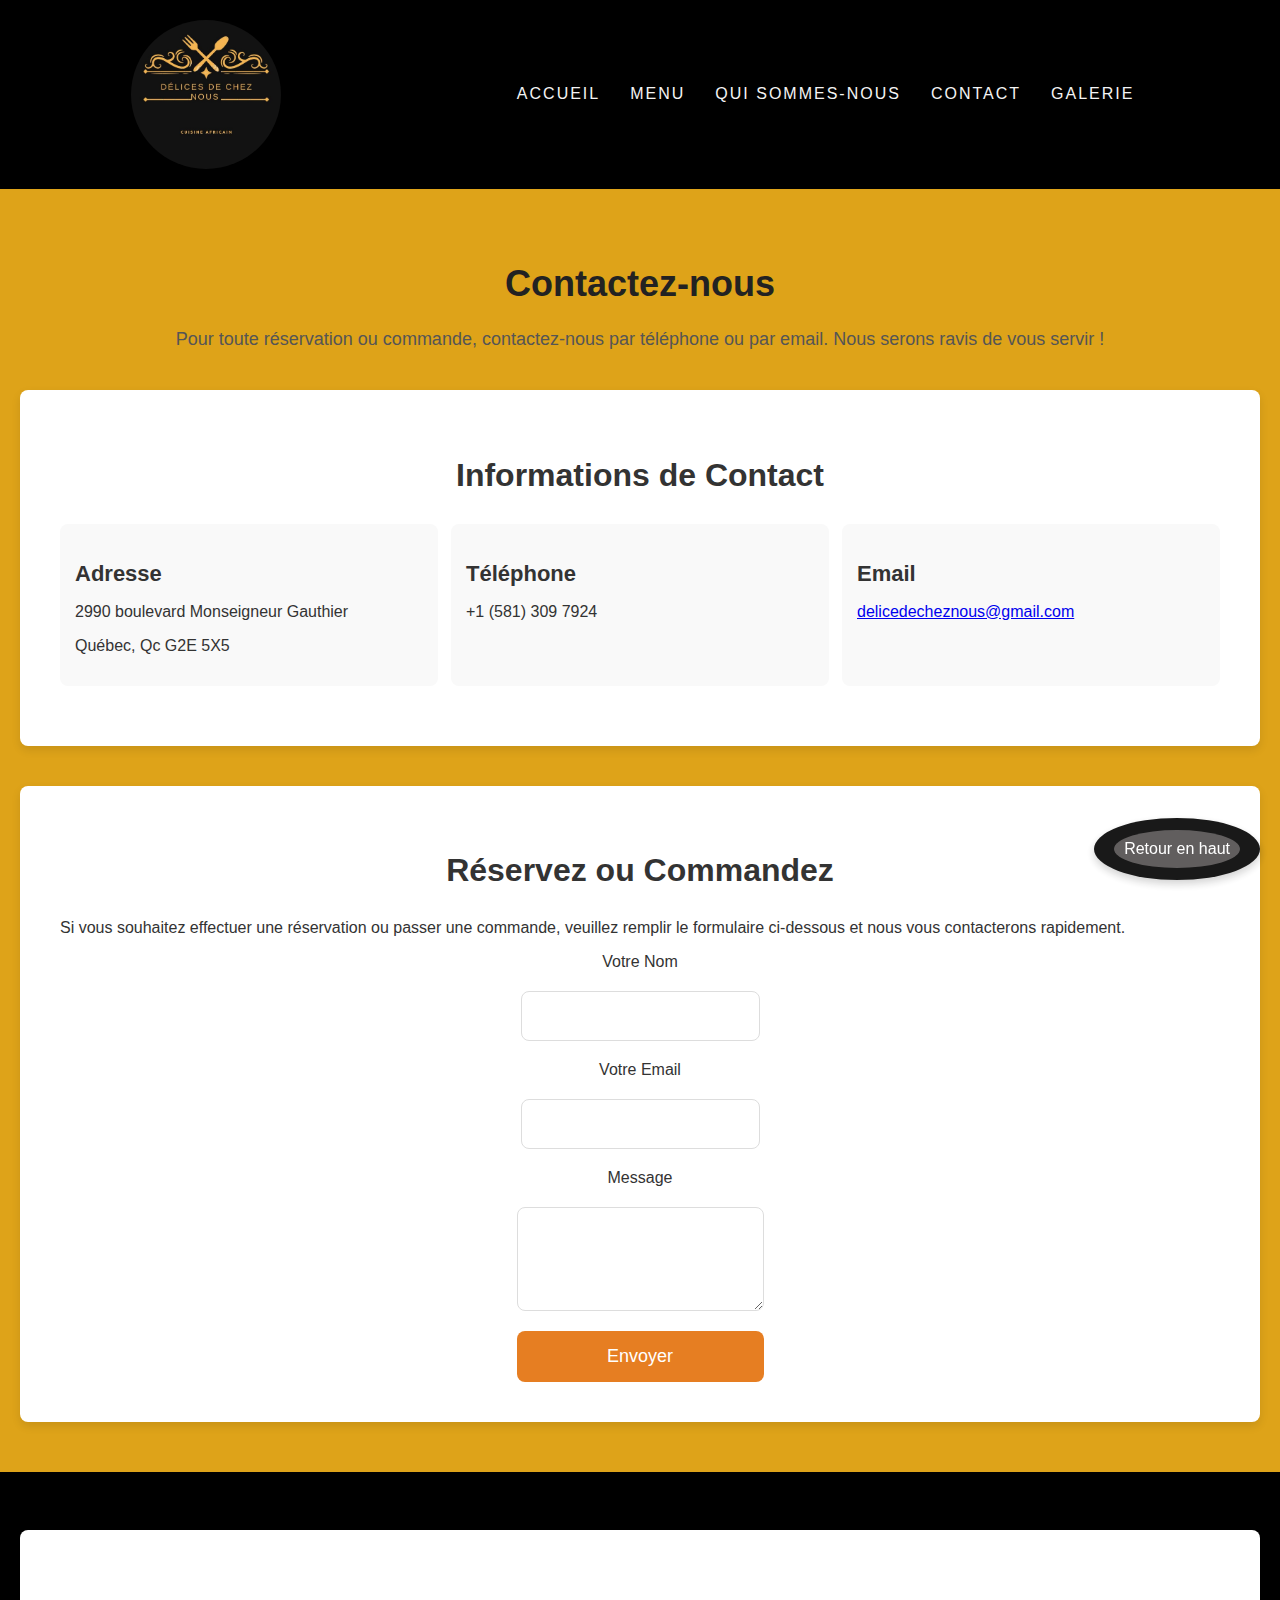
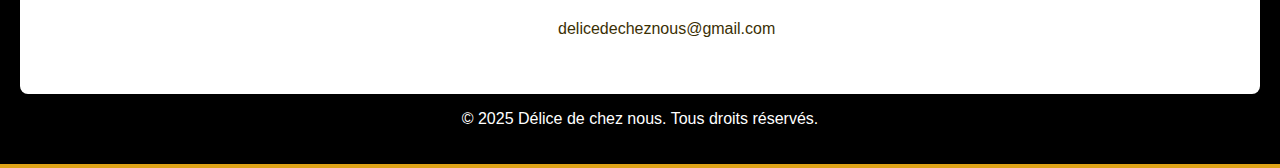
<file: contact.html>
<!DOCTYPE html>
<html lang="fr">
<head>
  <meta charset="UTF-8">
  <meta name="viewport" content="width=device-width, initial-scale=1.0">
  <meta http-equiv="X-UA-Compatible" content="ie=edge">
  <title>Contact - Délice de chez nous</title>
  <link rel="stylesheet" href="css/styles.css">
  <link rel="stylesheet" href="css/contact.css">
</head>
<body>

  <!-- ------------------------------------------------- Header Section ------------------------------------------------- -->
  <!-- Header Section -->
  <header>
    <div class="logo">
        <img src="/images/IMG_logo.jpg" alt="Delice de chez nous">
       
      </div>
      
    <nav class="nav-links">
      <ul>
        <li><a href="index.html">Accueil</a></li>
        <li><a href="menu.html">Menu</a></li>
        <li><a href="about.html">Qui sommes-nous</a></li>
        <li><a href="contact.html">Contact</a></li>
        <li><a href="galerie.html">Galerie</a></li>
      </ul>
    </nav>
    <!-- Hamburger Menu for Mobile -->
    <div class="hamburger" onclick="toggleMenu()">
      <div class="bar"></div>
      <div class="bar"></div>
      <div class="bar"></div>
    </div>
  </header>

  <!-- ------------------------------------------------- Contact Section ------------------------------------------------- -->
  <main class="contact-main">
    <section class="contact-hero">
      <div class="contact-hero-content">
        <h1>Contactez-nous</h1>
        <p>Pour toute réservation ou commande, contactez-nous par téléphone ou par email. Nous serons ravis de vous servir !</p>
      </div>
    </section>

    <section class="contact-info">
      <div class="container">
        <h2>Informations de Contact</h2>
        
        <div class="contact-details">
          <div class="contact-item">
            <h3>Adresse</h3>
            <p> 2990 boulevard Monseigneur Gauthier</p> <!--  address  -->
            <p> Québec, Qc G2E 5X5</p>
            
          </div>

          <div class="contact-item">
            <h3>Téléphone</h3>
            <p>+1 (581) 309 7924</p>
          </div>

          <div class="contact-item">
            <h3>Email</h3>
            <p> <a href="mailto:delicesdescheznous@gmail.com">delicedecheznous@gmail.com</a></p>
          </div>
        </div>
      </div>
    </section>

    <section class="contact-form">
      <div class="container">
        <h2>Réservez ou Commandez</h2>
        <p>Si vous souhaitez effectuer une réservation ou passer une commande, veuillez remplir le formulaire ci-dessous et nous vous contacterons rapidement.</p>

        <form action="#" method="POST">
          <label for="name">Votre Nom</label>
          <input type="text" id="name" name="name" required>

          <label for="email">Votre Email</label>
          <input type="email" id="email" name="email" required>

          <label for="message">Message</label>
          <textarea id="message" name="message" rows="4" required></textarea>

          <button type="submit" class="submit-btn">Envoyer</button>
        </form>
      </div>
    </section>
  </main>

  <!-- ------------------------------------------------- Footer Section ------------------------------------------------- -->
  <footer>
    <div class="social-media">
      <a href="https://www.facebook.com/share/1Dy38SWTKN/?mibextid=wwXIfr" class="social-icon" target="_blank" aria-label="Facebook">
        <i class="fab fa-facebook-f"></i>
      </a>
      <a href="https://www.instagram.com/maranondo?igsh=c2drbTdzMzZ3bmts" class="social-icon" target="_blank" aria-label="Instagram">
        <i class="fab fa-instagram"></i>
      </a>
      <a href="https://www.tiktok.com/@lacongolaize0?_t=ZM-8t2tkxEjJF0&_r=1" class="social-icon" target="_blank" aria-label="TikTok">
        <i class="fab fa-tiktok"></i>
      </a>
    </div>
    <div class="contact-info">
        <p>Téléphone : +1 (581) 309 7924 </p>
        <p>Email : <a href="mailto:delicedecheznous@gmail.com">delicedecheznous@gmail.com</a></p>
    </div>
    <p>&copy; 2025 Délice de chez nous. Tous droits réservés.</p>
     <!-- Scroll to Top Button -->
     <a href="#top" title="Scroll to Top" id="scrollToTopBtn">
      <button>Retour en haut</button>
    </a>
  </footer>

  <script src="js/script.js"></script>
</body>
</html>
</file>
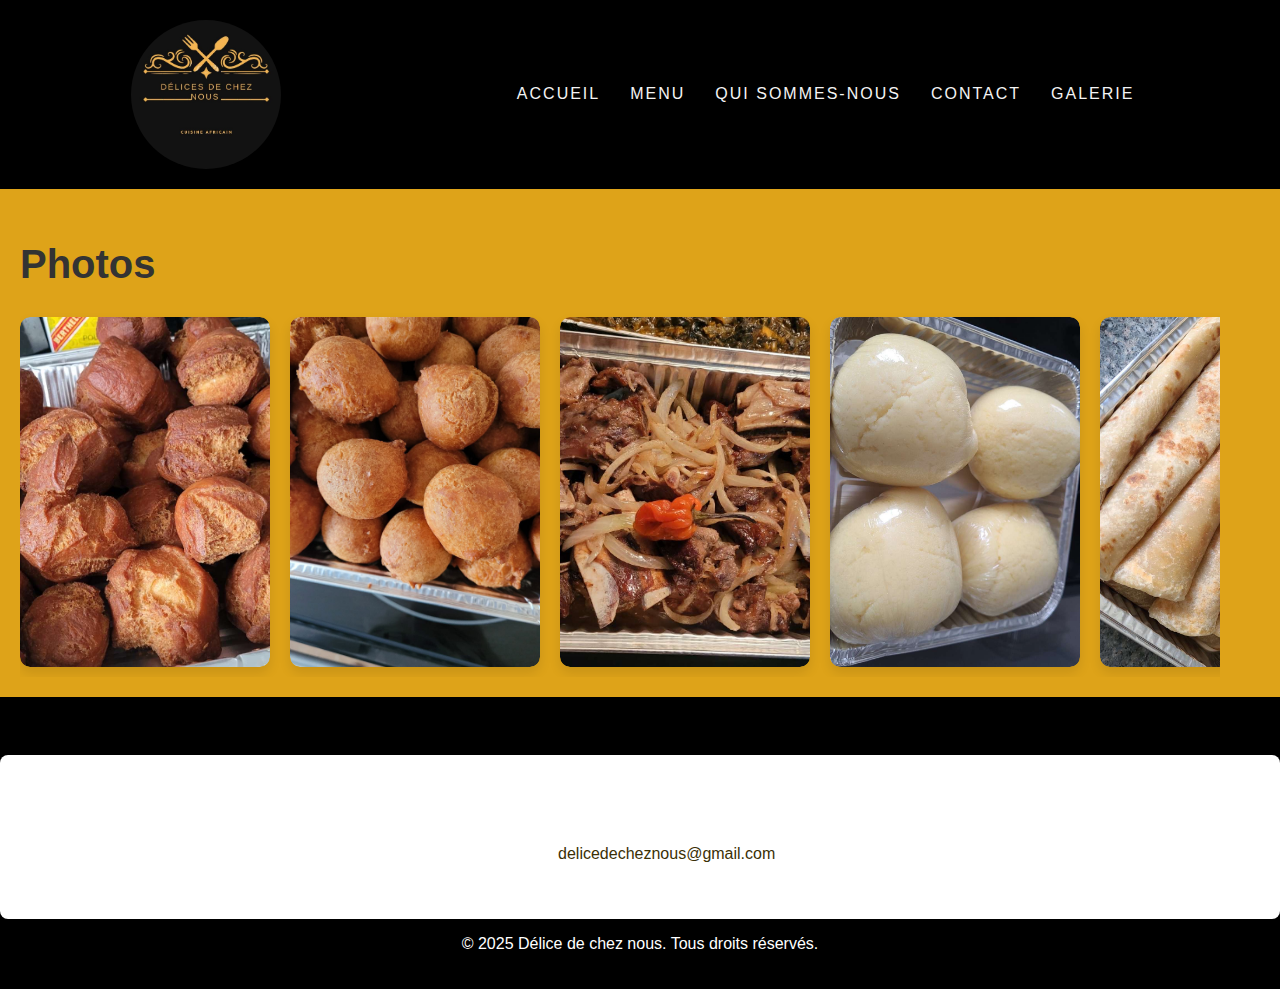
<file: galerie.html>
<!DOCTYPE html>
<html lang="fr">
<head>
  <meta charset="UTF-8">
  <meta name="viewport" content="width=device-width, initial-scale=1.0">
  <meta http-equiv="X-UA-Compatible" content="ie=edge">
  <title>Contact - Délice de chez nous</title>
  <link rel="stylesheet" href="css/contact.css">
  <link rel="stylesheet" href="css/styles.css">
  <link rel="stylesheet" href="css/galerie.css">
  
  

</head>
<body>

  <!-- ------------------------------------------------- Header Section ------------------------------------------------- -->
  <header>
    <div class="logo">
      <img src="/images/IMG_logo.jpg" alt="Délice de chez nous">
    </div>
      
    <nav class="nav-links">
      <ul>
        <li><a href="index.html">Accueil</a></li>
        <li><a href="menu.html">Menu</a></li>
        <li><a href="about.html">Qui sommes-nous</a></li>
        <li><a href="contact.html">Contact</a></li>
        <li><a href="galerie.html">Galerie</a></li>
      </ul>
    </nav>
  </header>

  <!-- ------------------------------------------------- Galeries Section ------------------------------------------------- -->


  <div class="gallery-container">
    <h2>Photos</h2>
    <div class="gallery-wrapper">
        <div class="gallery">
            <!-- Gallery Items with your images -->
            <div class="gallery-item">
                <img src="/images/Mandazi.JPG" alt="Mandazi">
                <p>Mandazi</p>
            </div>
            <div class="gallery-item">
                <img src="images/Beignet.JPG" alt="IMG_0993 2">
                <p>Beignets</p>
            </div>
            <div class="gallery-item">
                <img src="/images/Viande.jpg" alt="Viande">
                <p>Beauf</p>
            </div>
            <div class="gallery-item">
                <img src="images/IMG_1016.JPG" alt="IMG_1016">
                <p>Fufu</p>
            </div>
            <div class="gallery-item">
                <img src="images/IMG_0994 2.JPG" alt="Chapatis">
                <p>Chapatis</p>
            </div>
            <div class="gallery-item">
                <img src="images/poulet.jpg" alt="Poulet">
                <p>Poulet</p>
            </div>
            <div class="gallery-item">
                <img src="images/IMG_0976.JPG" alt="Mandazi">
                <p>Mandazi</p>


                
            </div>
            <div class="gallery-item">
                <img src="/images/somosa.jpg" alt="Samosa">
                <p>samosa</p>
            </div>
            <div class="gallery-item">
                <img src="images/rice_legume.jpg" alt="IMG_0993 2">
                <p>Riz_legumes</p>
            </div>
            <div class="gallery-item">
                <img src="/images/spianch.jpg" alt="Epinard">
                <p>Épinard</p>
            </div>
            <div class="gallery-item">
                <img src="images/IMG_1016.JPG" alt="IMG_1016">
                <p>Fufu</p>
            </div>
            <div class="gallery-item">
                <img src="images/plant.jpg" alt="Plantain">
                <p>Plantain</p>
            </div>
            <div class="gallery-item">
                <img src="images/Galette.jpg" alt="Galette">
                <p>Galette</p>
            </div>
            <div class="gallery-item">
                <img src="images/rice.jpg" alt="Riz">
                <p>Riz</p>
                
            </div>
        </div>
    </div>
</div>




  <!-- ------------------------------------------------- Footer Section ------------------------------------------------- -->
  <footer>
    <div class="social-media">
      <a href="https://www.facebook.com/share/1Dy38SWTKN/?mibextid=wwXIfr" class="social-icon" target="_blank" aria-label="Facebook">
        <i class="fab fa-facebook-f"></i>
      </a>
      <a href="https://www.instagram.com/maranondo?igsh=c2drbTdzMzZ3bmts" class="social-icon" target="_blank" aria-label="Instagram">
        <i class="fab fa-instagram"></i>
      </a>
      <a href="https://www.tiktok.com/@lacongolaize0?_t=ZM-8t2tkxEjJF0&_r=1" class="social-icon" target="_blank" aria-label="TikTok">
        <i class="fab fa-tiktok"></i>
      </a>
    </div>
    <div class="contact-info">
        <p>Téléphone : +1 (581) 309 7924 </p>
        <p>Email : <a href="mailto:delicedecheznous@gmail.com">delicedecheznous@gmail.com</a></p>
    </div>
    <p>&copy; 2025 Délice de chez nous. Tous droits réservés.</p>
  </footer>

  <script> // Smooth scroll functionality for mobile
    const galleryWrapper = document.querySelector('.gallery-wrapper');
    
    galleryWrapper.addEventListener('wheel', (event) => {
        if (event.deltaY !== 0) {
            galleryWrapper.scrollBy({
                left: event.deltaY > 0 ? 300 : -300,
                behavior: 'smooth'
            });
        }
    });
      </script> 
</body>
</html>
</file>
<file: css/styles.css>
/* General Styles */
body {
  font-family: 'Arial', sans-serif;
  margin: 0;
  padding: 0;
  background-color: #000;
  color: #f4f4f4;
}

/* Header Styles */
header {
  display: flex;
  justify-content: space-between;
  align-items: center;
  padding: 20px;
  background-color: #000;
  justify-content: space-around;
}
/* logo --------------------------------------------------------------------------------------------------- */


/* Original logo styles */
.logo img {
  width: 150px;         /* Set the size of the logo */
  height: 150px;        /* Ensure the height and width are the same */
  border-radius: 50%;   /* Make the image circular */
  object-fit: cover;    /* Ensure the image covers the area without distortion */
  display: block;       /* Remove any spacing below the image */
  margin: 0 auto;       /* Center the logo horizontally (if needed) */
  
  
}

/* Keyframes for fade-in animation */
@keyframes fadeIn {
  0% {
      opacity: 0;
      transform: scale(0.5); /* Starts smaller */
  }
  100% {
      opacity: 1;
      transform: scale(1);   /* Ends at normal size */
  }
}


/* Logo Media query for smaller screens (like mobile devices) */
@media (max-width: 768px) {
  .logo img {
    width: 100px;       /* Reduce the logo size for smaller screens */
    height: 100px;      /* Keep the height and width the same */
  }
}

/* Media query for very small screens (extra small devices) */
@media (max-width: 480px) {
  .logo img {
    width: 80px;        /* Further reduce the logo size */
    height: 80px;       /* Keep the height and width the same */
  }
}

/* end logo ---------------------------------------------------------------------------------------------------- */

/* Default State for nav-links */
.nav-links ul {
  display: flex;
  list-style: none;
  margin: 0;
  padding: 0;
 
}

/* Animation for sliding up */
@keyframes slideUp {
  0% {
    transform: translateY(100%); /* Start off-screen (below) */
  }
  100% {
    transform: translateY(0); /* End at normal position */
  }
}

/* Styling for individual items (no animation needed) */
.nav-links ul li {
  margin-right: 20px;
}

/* Optional: Hover effect or other effects on individual items */
.nav-links ul li a {
  text-decoration: none;
  color: #000; /* Default text color */
  padding-bottom: 5px; /* Space for underline effect */
  transition: color 0.3s ease;
}

.nav-links ul li a:hover {
  color: #f39c12; /* Hover color */
}









.nav-links ul li {
  margin: 0 15px;
}

.nav-links ul li a {
  color: #f4f4f4;
  text-decoration: none;
  font-size: 16px;
  text-transform: uppercase;
  letter-spacing: 2px;
  transition: 0.3s;
}

.nav-links ul li a:hover {
  color:  rgb(222, 163, 25);
}

/* Mobile Menu */
.hamburger {
  display: none;
  cursor: pointer;
  flex-direction: column;
  width: 30px;
  height: 25px;
  justify-content: space-between;

  
}

.hamburger .bar {
  width: 30px;
  height: 4px;
  background-color: rgb(222, 163, 25);
}

@media (max-width: 768px) {
  /* Hide navigation links by default */
  .nav-links {
    display: none;
  }

  /* Show hamburger icon */
  .hamburger {
    display: flex;
    z-index: 1001; /* Make sure the hamburger menu icon is above everything */
  }

  /* When the nav-links are active, show the menu */
  .nav-links.active {
    display: block;
    position: fixed; /* Use fixed positioning to ensure it overlays on top */
    top: 0; /* Align to the top */
    right: 0;
    background-color: #000;
    width: 100%;
    height: 100vh; /* Cover the entire viewport height */
    z-index: 1000; /* Ensure the nav links are above other content */
    text-align: center;
    padding-top: 80px; /* Add some padding to avoid overlap with the hamburger */
  }

  /* Menu items in column */
  .nav-links ul {
    display: flex;
    flex-direction: column;
    padding: 0;
    margin: 0;
  }

  /* List items */
  .nav-links ul li {
    margin: 20px 0; /* Add spacing between the items */
  }

  /* Anchor tags in the nav */
  .nav-links ul li a {
    font-size: 18px;
    color: #fff; /* Ensure the text is readable */
    text-decoration: none;
  }
}



/* Home Section */
.home-section {
  position: relative;
  height: 50vh;
  background: url('/images/fokls_plate.jpg') no-repeat center center/cover;
  display: flex;
  justify-content: center;
  align-items: center;
  text-align: center;
  color: #fff;
  padding: 0 20px;
  overflow: hidden;
  background-color: #000;
}




/* Initial state of the element - hidden and scaled --------------------------------------------------- */

.home-content h2 {
  font-size: 48px;
  font-weight: bold;
  text-transform: uppercase;
  letter-spacing: 2px;
  margin-bottom: 20px;
  opacity: 0; /* Hidden initially */
  transform: scaleX(0); /* Initially squeezed */
  transform-origin: left; /* Animating from left to right */
  transition: all 0.6s ease-out;
}

/* Animation triggered when 'visible' class is added */
.home-content h2.visible {
  opacity: 1;
  transform: scaleX(1); /* Scale it to full width */
}

 /* Initial state of the element - hidden and scaled end --------------------------------------------------- */


.home-content p {
  font-size: 20px;
  margin-bottom: 30px;
  line-height: 1.6;
}

.cta-btn {
  background-color: rgb(222, 163, 25);
  color: #333;
  padding: 12px 30px;
  font-size: 12px;
  text-decoration: none;
  border-radius: 60px;
  text-transform: uppercase;
  transition: background-color 0.3s ease, transform 0.3s ease, box-shadow 0.3s ease;
}

.cta-btn:hover {
  background-color: rgb(236, 194, 97);
  color: #333;
  transform: scale(1.05); /* Slightly enlarge the button */
  box-shadow: 0 4px 10px rgba(0, 0, 0, 0.2); /* Add a subtle shadow effect */
}


/* Story Section */
.story-section {
  background-color:rgb(222, 163, 25);
  padding: 60px 20px;
  text-align: center;
}

.story-container h2 {
  font-size: 36px;
  margin-bottom: 20px;
}

.story-container p {
  font-size: 18px;
  max-width: 800px;
  margin: 0 auto;
  line-height: 1.6;
  color: #555;
  text-align: center;
}

/* Specialties Section */
.specialties-section {
  background-color: #3b3005;
  padding: 60px 20px;
  text-align: center;
  color: white;
}

.specialties-container h2 {
  font-size: 36px;
  margin-bottom: 40px;
  text-align: center;

}

.specialties-gallery {
  display: flex;
  justify-content: space-around;
  flex-wrap: wrap;
  
}

.specialty-item {
  width: 30%;
  margin-bottom: 20px;
  text-align: center;

}

.specialty-item img {
  width: 150px; 
  height: 150px;
  border-radius: 90%;
  object-fit: cover;
  box-shadow: 0 4px 8px rgba(0, 0, 0, 0.2);
}
sss  

.specialty-item p {
  margin-top: 10px;
  font-size: 16px;
  text-align: center;
}



/* Mobile Responsiveness */
@media screen and (max-width: 768px) {
  /* Story Section */
  .story-container h2 {
    font-size: 28px;
  }

  .story-container p {
    font-size: 16px;
    max-width: 90%;
  }

  /* Specialties Section */
  .specialties-container h2 {
    font-size: 30px;
  }

  .specialties-gallery {
    justify-content: center; /* Center the images on small screens */
  }

  .specialty-item {
    width: 45%; /* Make items larger for mobile */
    margin-bottom: 20px;
  }

  .specialty-item img {
    width: 120px; /* Adjust size of images */
    height: 120px;
  }

  .specialty-item p {
    font-size: 14px; /* Smaller font size for mobile */
  }
}

@media screen and (max-width: 480px) {
  /* Story Section */
  .story-container h2 {
    font-size: 24px;
  }

  .story-container p {
    font-size: 14px;
    max-width: 95%;
  }

  /* Specialties Section */
  .specialties-container h2 {
    font-size: 24px;
  }

  .specialties-gallery {
    flex-direction: column; /* Stack items vertically */
    align-items: center; /* Center them */
  }

  .specialty-item {
    width: 80%; /* Full width for mobile */
    margin-bottom: 20px;
  }

  .specialty-item img {
    width: 100px; /* Further reduce image size for smaller screens */
    height: 100px;
  }

  .specialty-item p {
    font-size: 12px; /* Even smaller font size for mobile */
  }
}













/* -----------------------   Mobile responsive home secction --------------------------------- */


/* Mobile Responsiveness for Home Section */
@media (max-width: 768px) {

  /* Home Section */
  .home-section {
    height: auto; /* Allow the section to auto adjust height */
    padding: 20px 10px; /* Reduced padding for better space management */
    background-position: center center; /* Ensure background image is centered */
  }

  .home-content {
    position: relative;
    z-index: 2;
    max-width: 100%; /* Ensure content takes up full width */
    padding: 20px 10px;
    text-align: center; /* Center align text */
  }

  .home-content h2 {
    font-size: 32px; /* Smaller heading font size */
    font-weight: bold;
    letter-spacing: 1px; /* Reduced letter-spacing for better readability */
    margin-bottom: 15px; /* Reduce margin for spacing */
  }

  .home-content p {
    font-size: 16px; /* Smaller font size for paragraph */
    margin-bottom: 20px;
    line-height: 1.4; /* Adjust line height for better readability */
  }

  .cta-btn {
    padding: 10px 25px; /* Adjust padding for smaller screens */
    font-size: 16px; /* Slightly smaller font size for the button */
  }

  .cta-btn:hover {
    background-color: rgb(222, 163, 25);
    color: #fff;
  }
}

/* Very small mobile devices (max-width: 480px) */
@media (max-width: 480px) {

  /* Home Section */
  .home-section {
    padding: 15px 5px; /* Adjust padding for very small screens */
  }

  .home-content h2 {
    font-size: 16px; /* Further reduce heading font size */
  }

  .home-content p {
    font-size: 12px; /* Further reduce paragraph font size */
  }

  .cta-btn {
    padding: 8px 10px; /* Reduce button size */
    font-size: 10px; /* Smaller font for button */
    border-radius: 90px;
  }
}




/* -----------------------   Mobile responsive home secction end  --------------------------------- */





















/* -------------------------------------- Footer Styles --------------------*/

footer .social-media {
  margin-bottom: 10px;
}

footer .social-icon {
  color: gold;
  margin: 0 10px;
  font-size: 20px;
  transition: 0.3s;
}

footer .social-icon:hover {
  color: #f4f4f4;
}

/* ----------------  Smooth Scrolling Effect ------------- */
html {
  scroll-behavior: smooth;
}

/* Footer Section */
footer {
  text-align: center;
  padding: 20px 0;
  background-color: black;
  color: #fff;
}

.social-media {
  margin-bottom: 10px;
}

.social-icon {
  font-size: 24px;
  color: #fff;
  margin: 0 15px;
  transition: color 0.3s ease;
}

.social-icon:hover {
  color: rgb(222, 163, 25); /* Hover effect: change color */
}

/* Optional: Add responsive design for smaller screens */
@media (max-width: 768px) {
  .social-icon {
    font-size: 20px; /* Slightly smaller icons on mobile */
    margin: 0 10px;
  }
}

  /* -------------------------------------- Footer Styles Mobile  --------------------*/

/* General Styles for Menu Page */
body {
  font-family: 'Arial', sans-serif;
  margin: 0;
  padding: 0;
  background-color: #f9f9f9;
  color: #333;
}

/* Menu Section */
#menu {
  text-align: center;
  padding: 60px 20px;
}

#menu h2 {
  font-size: 36px;
  margin-bottom: 40px;
  text-transform: uppercase;
  color: #222;
}

/* Flex Container for menu items */
.menu-container {
  display: flex;
  flex-direction: column;
  align-items: center;
}

/* Food and Drinks Sections */
.food-section, .drinks-section {
  width: 100%;
  margin-bottom: 40px;
}

.food-section h3, .drinks-section h3 {
  font-size: 28px;
  margin-bottom: 20px;
  text-transform: uppercase;
  color: #222;
}

/* Menu Items */
.menu-items {
  display: grid;
  grid-template-columns: 1fr 1fr 1fr;
  gap: 20px;
  margin-top: 20px;
}

.menu-item {
  background-color: #fff;
  padding: 20px;
  border-radius: 8px;
  box-shadow: 0 4px 8px rgba(0, 0, 0, 0.1);
  text-align: center;
}

.menu-item img {
  width: 100%;
  height: auto;
  border-radius: 8px;
  margin-bottom: 10px;
}

.menu-item h4 {
  font-size: 18px;
  color: #222;
  margin-bottom: 5px;
}

.menu-item p {
  font-size: 16px;
  color: #e67e22; /* Gold color */
  font-weight: bold;
}

h6 {
  color: rgb(132, 130, 130);
}

/* Responsive for Small Screens */
@media (max-width: 768px) {
  .menu-items {
    grid-template-columns: 1fr 1fr;
  }
}

@media (max-width: 480px) {
  .menu-items {
    grid-template-columns: 1fr;
  }

  .menu-item h4 {
    font-size: 16px;
  }

  .menu-item p {
    font-size: 14px;
  }
}



/* Styling for the Scroll to Top Button */
#scrollToTopBtn {
position: fixed;
bottom: 20px;
right: 20px;
background-color: #000; /* Black background */
color: #fff; /* White text */
padding: 12px 20px;
border-radius: 50%;
font-size: 18px;
text-align: center;
text-decoration: none; /* Remove underline from the link */
box-shadow: 0 4px 8px rgba(0, 0, 0, 0.2);
opacity: 0.9;
transition: all 0.3s ease;
}

#scrollToTopBtn:hover {
background-color: #FFD700; /* Gold background on hover */
opacity: 1;
transform: translateY(-3px);
box-shadow: 0 8px 16px rgba(0, 0, 0, 0.3);
}

/* Mobile Responsiveness */
@media (max-width: 768px) {
#scrollToTopBtn {
  bottom: 10px; /* Reduced space from the bottom */
  right: 10px;  /* Reduced space from the right */
  padding: 6px 10px; /* Further reduced padding */
  font-size: 12px;  /* Smaller font size */
}
}

@media (max-width: 480px) {
#scrollToTopBtn {
  bottom: 5px;  /* Reduced space from the bottom */
  right: 5px;   /* Reduced space from the right */
  padding: 4px 8px; /* Significantly reduced padding */
  font-size: 8px;  /* Further reduced font size */
}
}


button {
background-color: #504d4d; /* Black background for button */
border-radius: 50%;
color: #fff; /* White text for button */
border: none;
padding: 10px 10px;
font-size: 16px;
transition: all 0.3s ease;
}

/* Hover effect on the button inside the link */
button:hover {
background-color: #FFD700; /* Gold on hover */
color: #222121; /* Black text when hovered */
}

















/* ---------------------------------------- Review Section Styles ---------------------------------------- */
.review-section {
  background-color:  rgb(222, 163, 25);
  padding: 60px 20px;
  text-align: center;
  color: #333;
 
}

.review-container h2 {
  font-size: 36px;
  margin-bottom: 20px;
  color: #222;
}

.review-container p {
  font-size: 18px;
  margin-bottom: 30px;
  color: #555;
  max-width: 800px;
  margin-left: auto;
  margin-right: auto;
}

#review-form {
  background-color: black;
  padding: 40px;
  border-radius: 8px;
  box-shadow: 0 4px 10px rgba(0, 0, 0, 0.1);
  max-width: 600px;
  margin: 0 auto;
  text-align: left;

}

.form-group {
  margin-bottom: 20px;
}

.form-group label {
  font-size: 16px;
  font-weight: bold;
  color: white;
  display: block;
  margin-bottom: 8px;
}

.form-group input,
.form-group select,
.form-group textarea {
  width: 100%;
  padding: 15px;
  border: 1px solid #ddd;
  border-radius: 8px;
  font-size: 16px;
}

.form-group textarea {
  resize: vertical;
}

/* ---------------------------- Star Rating Styles ---------------------------- */
.star-rating {
  display: flex;
  justify-content: center;
  margin-top: 10px;
}

.star-rating input {
  display: none; /* Hide the radio inputs */
}

.star-rating label {
  font-size: 30px;
  color: #ddd; /* Light gray color for inactive stars */
  cursor: pointer;
  transition: color 0.3s;
}

.star-rating input:checked ~ label {
  color: #f39c12; /* Golden color when checked */
}

.star-rating input:hover ~ label,
.star-rating label:hover {
  color: #f39c12; /* Hover effect */
}

.star-rating input:checked + label,
.star-rating input:checked + label + label,
.star-rating input:checked + label + label + label,
.star-rating input:checked + label + label + label + label,
.star-rating input:checked + label + label + label + label + label {
  color: #f39c12; /* Make the stars gold when selected */
}

/* ---------------------------- Submit Button ---------------------------- */
.submit-btn {
  background-color: rgb(222, 163, 25);
  color: white;
  padding: 15px;
  border: none;
  border-radius: 8px;
  font-size: 18px;
  cursor: pointer;
  transition: background-color 0.3s ease;
  width: 100%;
}

.submit-btn:hover {
  background-color: rgb(236, 194, 97);
}

/* ---------------------------- Mobile Responsiveness ---------------------------- */
@media (max-width: 768px) {
  .review-container {
      padding: 20px;
     
  }

  .review-container h2 {
      font-size: 28px;
      
  }

  .review-container p {
      font-size: 16px;
  }

  .submit-btn {
      font-size: 16px;
      padding: 12px;
  }
}




/* ---------------------------------------- Styles d'affichage des avis ---------------------------------------- */
.reviews-display {
  background-color: #fff;
  padding: 60px 20px;
  text-align: center;
}

.reviews-container h2 {
  font-size: 36px;
  margin-bottom: 20px;
  color: #222;
}

.reviews-container .review-item {
  background-color: #f9f9f9;
  padding: 20px;
  margin: 15px 0;
  border-radius: 8px;
  box-shadow: 0 4px 8px rgba(0, 0, 0, 0.1);
  text-align: left;
  max-width: 600px;
  margin-left: auto;
  margin-right: auto;
}

.review-item h3 {
  font-size: 20px;
  color: #333;
  margin-bottom: 10px;
}

.review-item .rating {
  color: #f39c12;
  font-size: 18px;
}

.review-item p {
  font-size: 16px;
  line-height: 1.6;
  color: #555;
}
</file>
<file: css/contact.css>
/* ---------------------------------------- Contact Page Styles ---------------------------------------- */
body {
    font-family: 'Arial', sans-serif;
    margin: 0;
    padding: 0;
    background-color: rgb(222, 163, 25);
    color: #333;
}

/* ---------------------------------------- Header Styles ---------------------------------------- */
header {
    background-color: black;
    color: white;
    padding: 20px;
}

header .logo img {
    width: 150px;
    height: auto;
}

header .nav-links ul {
    display: flex;
    justify-content: space-around;
    list-style: none;
    padding: 0;
}

header .nav-links a {
    color: white;
    text-decoration: none;
    font-size: 18px;
}

/* ---------------------------------------- Contact Section Styles ---------------------------------------- */
.contact-main {
    padding: 50px 20px;
    background-color: rgb(222, 163, 25);
}

.contact-hero {
    text-align: center;
    margin-bottom: 40px;
}

.contact-hero h1 {
    font-size: 36px;
    color: #222;
}

.contact-hero p {
    font-size: 18px;
    color: #555;
}

/* ---------------------------------------- Contact Info Styles ---------------------------------------- */
.contact-info {
    background-color: #fff;
    padding: 40px;
    border-radius: 8px;
    box-shadow: 0 4px 10px rgba(0, 0, 0, 0.1);
}

.contact-info h2 {
    font-size: 32px;
    text-align: center;
    margin-bottom: 30px;
}

.contact-details {
    display: flex;
    justify-content: space-between;
    flex-wrap: wrap;
}

.contact-item {
    width: 30%;
    padding: 15px;
    background-color: #f9f9f9;
    border-radius: 8px;
    margin-bottom: 20px;
}

.contact-item h3 {
    font-size: 22px;
    margin-bottom: 10px;
}

.contact-item p {
    font-size: 16px;
}

/* ---------------------------------------- Contact Form Styles ---------------------------------------- */
.contact-form {
    background-color: #fff;
    padding: 40px;
    border-radius: 8px;
    box-shadow: 0 4px 10px rgba(0, 0, 0, 0.1);
    margin-top: 40px;
}

.contact-form h2 {
    font-size: 32px;
    text-align: center;
    margin-bottom: 30px;
}

.contact-form form {
    display: grid;
    gap: 20px;
    justify-content: center;
    justify-items: center;
   
}

.contact-form input, .contact-form textarea {
    padding: 15px;
    border: 1px solid #ddd;
    border-radius: 8px;
    font-size: 16px;
}

.contact-form button.submit-btn {
    background-color: #e67e22;
    color: white;
    padding: 15px;
    border: none;
    border-radius: 8px;
    font-size: 18px;
    cursor: pointer;
    transition: background-color 0.3s;
}

.contact-form button.submit-btn:hover {
    background-color: #d35400;
}

/* ---------------------------------------- Footer Styles ---------------------------------------- */
footer {
    background-color: black;
    color: white;
    padding: 20px;
    text-align: center;
}

footer .social-media {
    margin-bottom: 10px;
}

footer .social-media a {
    color: white;
    font-size: 24px;
    margin: 0 10px;
}

footer .contact-info {
    font-size: 16px;
    
}

footer .contact-info a {
    color: #3b3005;
    text-decoration: none;
}

/* ---------------------------------------- Mobile Responsiveness ---------------------------------------- */
@media (max-width: 768px) {
    /* Header: stack the navigation links */
    header .nav-links ul {
        flex-direction: column;
        align-items: center;
        
    }

    header .nav-links a {
        font-size: 16px;
        margin: 10px 0;
        
    }

    /* Contact details: stack the items vertically */
    .contact-details {
        flex-direction: column;
        align-items: center;
      
    }

    .contact-item {
        width: 80%;
        margin-bottom: 20px;
        justify-content: center;
        justify-items: center;
    }

    /* Contact form: make inputs full-width */
    .contact-form {
        padding: 30px;
        
       
    }

    .contact-form input, .contact-form textarea {
        width: 100%;
        padding: 12px;
        
    }

    /* Hero section: adjust text sizes */
    .contact-hero h1 {
        font-size: 28px;
    }

    .contact-hero p {
        font-size: 16px;
    }

    /* Footer: center social media icons */
    footer .social-media a {
        font-size: 20px;
        margin: 0 8px;
    }

    footer .contact-info {
        font-size: 14px;
    }
}

@media (max-width: 480px) {
    /* Reduce font sizes and spacing on very small screens */
    .contact-hero h1 {
        font-size: 24px;
    }

    .contact-hero p {
        font-size: 14px;
    }

    .contact-info h2 {
        font-size: 28px;
    }

    .contact-item h3 {
        font-size: 18px;
    }

    .contact-item p {
        font-size: 14px;
    }

    .contact-form h2 {
        font-size: 28px;
    }

    .contact-form input, .contact-form textarea {
        padding: 10px;
        font-size: 14px;
    }

    .contact-form button.submit-btn {
        font-size: 16px;
        padding: 12px;
    }

    footer .social-media a {
        font-size: 18px;
    }

    footer .contact-info {
        font-size: 12px;
    }
}
</file>
<file: css/galerie.css>
/* Body styling */
body {
    font-family: 'Arial', sans-serif;
    background-color: rgb(222, 163, 25);
  }


/* Gallery Container */
.gallery-container {
  max-width: 1200px;
  width: 100%;
  padding: 20px;
}

/* Gallery Title */
h2 {
  font-size: 2.5rem;
  margin-bottom: 20px;
  color: #333;
}

/* Gallery Wrapper */
.gallery-wrapper {
  overflow-x: scroll;
  overflow-y: hidden;
  padding: 10px 0;
  display: flex;
}

/* Gallery Scroll */
.gallery {
  display: flex;
  flex-wrap: nowrap;
  gap: 20px;
  transition: transform 0.3s ease;
}

/* Gallery Item */
.gallery-item {
  position: relative;
  flex-shrink: 0;
  width: 250px;
  height: 350px;
  border-radius: 10px;
  box-shadow: 0 6px 12px rgba(0, 0, 0, 0.1);
  overflow: hidden;
  background-color: rgb(222, 163, 25);
  transition: transform 0.3s ease-in-out;
}

.gallery-item img {
  width: 100%;
  height: 100%;
  object-fit: cover;
  transition: transform 0.3s ease-in-out;
  border-radius: 10px;
}

.gallery-item p {
  position: absolute;
  bottom: 10px;
  left: 50%;
  transform: translateX(-50%);
  font-size: 1.1rem;
  color: white;
  background: rgba(0, 0, 0, 0.5);
  padding: 5px 10px;
  border-radius: 20px;
  font-weight: bold;
  width: 80%;
  text-align: center;
  opacity: 0;
  transition: opacity 0.3s ease-in-out;
}

/* Hover effects */
.gallery-item:hover {
  transform: scale(1.05);
}

.gallery-item:hover img {
  transform: scale(1.1);
}

.gallery-item:hover p {
  opacity: 1;
}

/* Responsive Styles */
@media (max-width: 768px) {
  .gallery-item {
    width: 200px;
    height: 300px;
  }
}

@media (max-width: 480px) {
  .gallery-item {
    width: 150px;
    height: 250px;
  }
}
</file>
